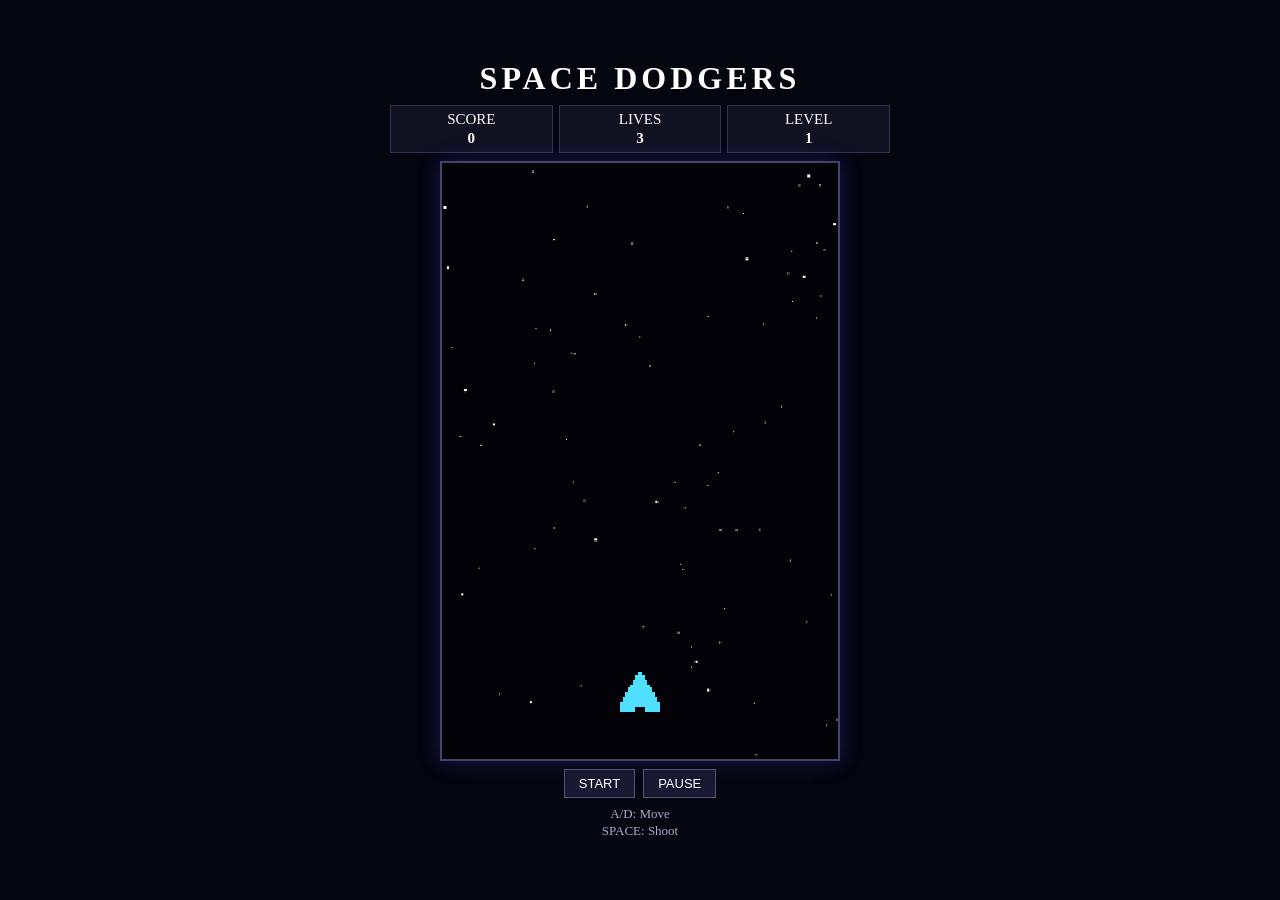
<file: index.html>
<!DOCTYPE html>
<html lang="en">

<head>
    <meta charset="UTF-8">
    <meta name="viewport" content="width=device-width, initial-scale=1.0">

    <title>Space Dodgers</title>

    <link rel="stylesheet" href="style.css">
</head>

<body>

    <div class="game-container">

        <h1>SPACE DODGERS</h1>

        <div class="hud">

            <div class="hud-box">
                SCORE
                <span id="score">0</span>
            </div>

            <div class="hud-box">
                LIVES
                <span id="lives">3</span>
            </div>

            <div class="hud-box">
                LEVEL
                <span id="difficulty">1</span>
            </div>

        </div>

        <canvas id="gameCanvas" width="320" height="480"></canvas>

        <div class="buttons">
            <button id="startButton">START</button>
            <button id="pauseButton">PAUSE</button>
        </div>

        <div class="controls">
            A/D: Move
            <br>
            SPACE: Shoot
        </div>

    </div>

    <script src="game.js"></script>

</body>

</html>
</file>
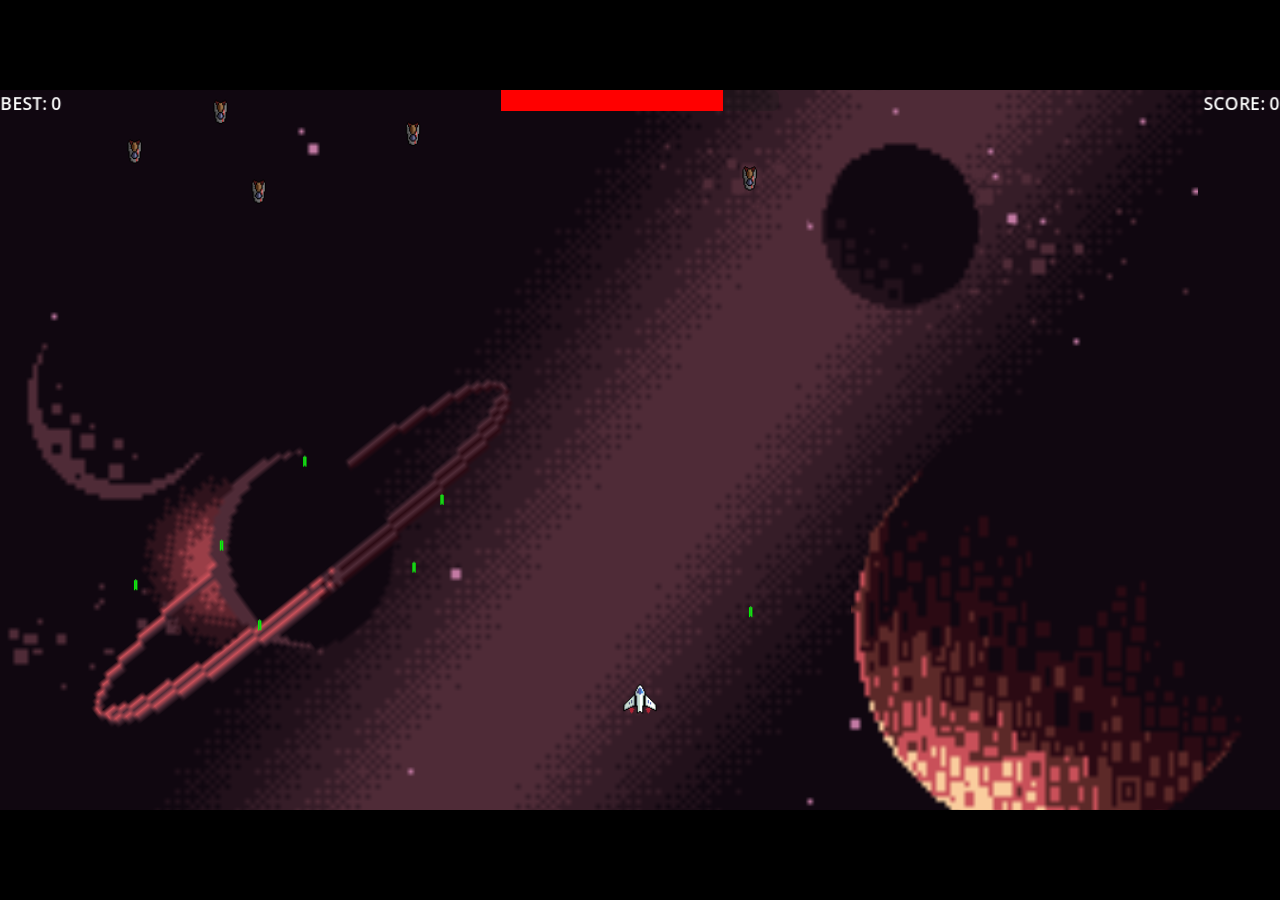
<file: Source Code/Space_Dodgers.html>
<!DOCTYPE html>
<html lang="en">
	<head>
		<meta charset="utf-8">
		<meta name="viewport" content="width=device-width, user-scalable=no, initial-scale=1.0">
		<title>space dodging</title>
		<style>
html, body, #canvas {
	margin: 0;
	padding: 0;
	border: 0;
}

body {
	color: white;
	background-color: black;
	overflow: hidden;
	touch-action: none;
}

#canvas {
	display: block;
}

#canvas:focus {
	outline: none;
}

#status, #status-splash, #status-progress {
	position: absolute;
	left: 0;
	right: 0;
}

#status, #status-splash {
	top: 0;
	bottom: 0;
}

#status {
	background-color: #242424;
	display: flex;
	flex-direction: column;
	justify-content: center;
	align-items: center;
	visibility: hidden;
}

#status-splash {
	max-height: 100%;
	max-width: 100%;
	margin: auto;
}

#status-splash.show-image--false {
	display: none;
}

#status-splash.fullsize--true {
	height: 100%;
	width: 100%;
	object-fit: contain;
}

#status-splash.use-filter--false {
	image-rendering: pixelated;
}

#status-progress, #status-notice {
	display: none;
}

#status-progress {
	bottom: 10%;
	width: 50%;
	margin: 0 auto;
}

#status-notice {
	background-color: #5b3943;
	border-radius: 0.5rem;
	border: 1px solid #9b3943;
	color: #e0e0e0;
	font-family: 'Noto Sans', 'Droid Sans', Arial, sans-serif;
	line-height: 1.3;
	margin: 0 2rem;
	overflow: hidden;
	padding: 1rem;
	text-align: center;
	z-index: 1;
}
		</style>
		<link id="-gd-engine-icon" rel="icon" type="image/png" href="Space_Dodgers.icon.png" />
<link rel="apple-touch-icon" href="Space_Dodgers.apple-touch-icon.png"/>

	</head>
	<body>
		<canvas id="canvas">
			Your browser does not support the canvas tag.
		</canvas>

		<noscript>
			Your browser does not support JavaScript.
		</noscript>

		<div id="status">
			<img id="status-splash" class="show-image--true fullsize--true use-filter--true" src="Space_Dodgers.png" alt="">
			<progress id="status-progress"></progress>
			<div id="status-notice"></div>
		</div>

		<script src="Space_Dodgers.js"></script>
		<script>
const GODOT_CONFIG = {"args":[],"canvasResizePolicy":2,"emscriptenPoolSize":8,"ensureCrossOriginIsolationHeaders":true,"executable":"Space_Dodgers","experimentalVK":false,"fileSizes":{"Space_Dodgers.pck":5742084,"Space_Dodgers.wasm":39514754},"focusCanvas":true,"gdextensionLibs":[],"godotPoolSize":4};
const GODOT_THREADS_ENABLED = false;
const engine = new Engine(GODOT_CONFIG);

(function () {
	const statusOverlay = document.getElementById('status');
	const statusProgress = document.getElementById('status-progress');
	const statusNotice = document.getElementById('status-notice');

	let initializing = true;
	let statusMode = '';

	function setStatusMode(mode) {
		if (statusMode === mode || !initializing) {
			return;
		}
		if (mode === 'hidden') {
			statusOverlay.remove();
			initializing = false;
			return;
		}
		statusOverlay.style.visibility = 'visible';
		statusProgress.style.display = mode === 'progress' ? 'block' : 'none';
		statusNotice.style.display = mode === 'notice' ? 'block' : 'none';
		statusMode = mode;
	}

	function setStatusNotice(text) {
		while (statusNotice.lastChild) {
			statusNotice.removeChild(statusNotice.lastChild);
		}
		const lines = text.split('\n');
		lines.forEach((line) => {
			statusNotice.appendChild(document.createTextNode(line));
			statusNotice.appendChild(document.createElement('br'));
		});
	}

	function displayFailureNotice(err) {
		console.error(err);
		if (err instanceof Error) {
			setStatusNotice(err.message);
		} else if (typeof err === 'string') {
			setStatusNotice(err);
		} else {
			setStatusNotice('An unknown error occurred.');
		}
		setStatusMode('notice');
		initializing = false;
	}

	const missing = Engine.getMissingFeatures({
		threads: GODOT_THREADS_ENABLED,
	});

	if (missing.length !== 0) {
		if (GODOT_CONFIG['serviceWorker'] && GODOT_CONFIG['ensureCrossOriginIsolationHeaders'] && 'serviceWorker' in navigator) {
			let serviceWorkerRegistrationPromise;
			try {
				serviceWorkerRegistrationPromise = navigator.serviceWorker.getRegistration();
			} catch (err) {
				serviceWorkerRegistrationPromise = Promise.reject(new Error('Service worker registration failed.'));
			}
			// There's a chance that installing the service worker would fix the issue
			Promise.race([
				serviceWorkerRegistrationPromise.then((registration) => {
					if (registration != null) {
						return Promise.reject(new Error('Service worker already exists.'));
					}
					return registration;
				}).then(() => engine.installServiceWorker()),
				// For some reason, `getRegistration()` can stall
				new Promise((resolve) => {
					setTimeout(() => resolve(), 2000);
				}),
			]).then(() => {
				// Reload if there was no error.
				window.location.reload();
			}).catch((err) => {
				console.error('Error while registering service worker:', err);
			});
		} else {
			// Display the message as usual
			const missingMsg = 'Error\nThe following features required to run Godot projects on the Web are missing:\n';
			displayFailureNotice(missingMsg + missing.join('\n'));
		}
	} else {
		setStatusMode('progress');
		engine.startGame({
			'onProgress': function (current, total) {
				if (current > 0 && total > 0) {
					statusProgress.value = current;
					statusProgress.max = total;
				} else {
					statusProgress.removeAttribute('value');
					statusProgress.removeAttribute('max');
				}
			},
		}).then(() => {
			setStatusMode('hidden');
		}, displayFailureNotice);
	}
}());
		</script>
	</body>
</html>
</file>
<file: style.css>
* { 
    box-sizing: border-box;
}

html, 
body { 
    margin: 0; 
    padding: 0; 
    width: 100%; 
    height: 100%; 
    overflow: hidden;
}

body { 
    background: #050510; 
    color: white; 
    font-family: 'Times New Roman', Times, serif; 

    display: flex; 
    justify-content: center;
    align-items: center;
}

.game-container { 
    width: min(100vw, 700px); 
    height: 100vh; 

    display:flex; 
    flex-direction: column;
    align-items: center;
    justify-content: center;

    padding: 10px;
}

h1 {
    margin: 0 0 8px 0; 
    font-size: clamp(20px, 4vh, 32px); 
    letter-spacing: 4px;
}

.hud { 
    width: min(100%, 500px); 

    display:grid; 
    grid-template-columns: repeat(3, 1fr); 

    gap: 6px; 
    margin-bottom: 8px; 
}

.hud-box { 
    background: #111122;
    border: 1px solid #333355; 

    padding: 5px; 
    text-align: center;

    font-size: clamp(11px, 2vh, 15px); 
}

.hud-box span { 
    display: block;
    font-weight: bold; 
    margin-top: 2px; 
}

#gameCanvas { 
    display: block; 

    width: auto; 
    height: min(72vh, 600px); 

    max-width: 95vw; 
    max-height: 72vh;

    aspect-ratio: 320 / 480; 

    image-rendering: pixelated; 
    image-rendering: crisp-edges; 

    background: black; 

    border: 2px solid #444466; 
    box-shadow: 0 0 20px rgba(80, 80, 255, 0.25); 
}

.controls { 
    margin-top: 8px; 

    text-align: center; 

    font-size: clamp(10px, 1.8vh, 13px); 
    color: #aaaacc; 

    line-height: 1.3; 
}

.buttons { 
    display: flex; 
    gap: 8px; 

    margin-top: 8px;
}

button { 
    background: #181830; 
    color: white;

    border: 1px solid #555577; 
    padding: 6px 14px; 
    font-size: 13px; 
    cursor: pointer; 
}

button:hover { 
    background: #282850;
}

button:active {
    transform: translateY(1px);
}

@media (max-height: 650px) {
    .game-container { 
        padding: 5px; 
    }

    h1 { 
        margin-bottom: 3px;
    }

    .hud { 
        margin-bottom: 4px; 
    }

    #gameCanvas { 
        height: 65vh; 
        max-height: 65vh; 
    }

    .controls { 
        margin-top: 4px; 
    }

    .buttons { 
        margin-top: 4px; 
    }
}
</file>
